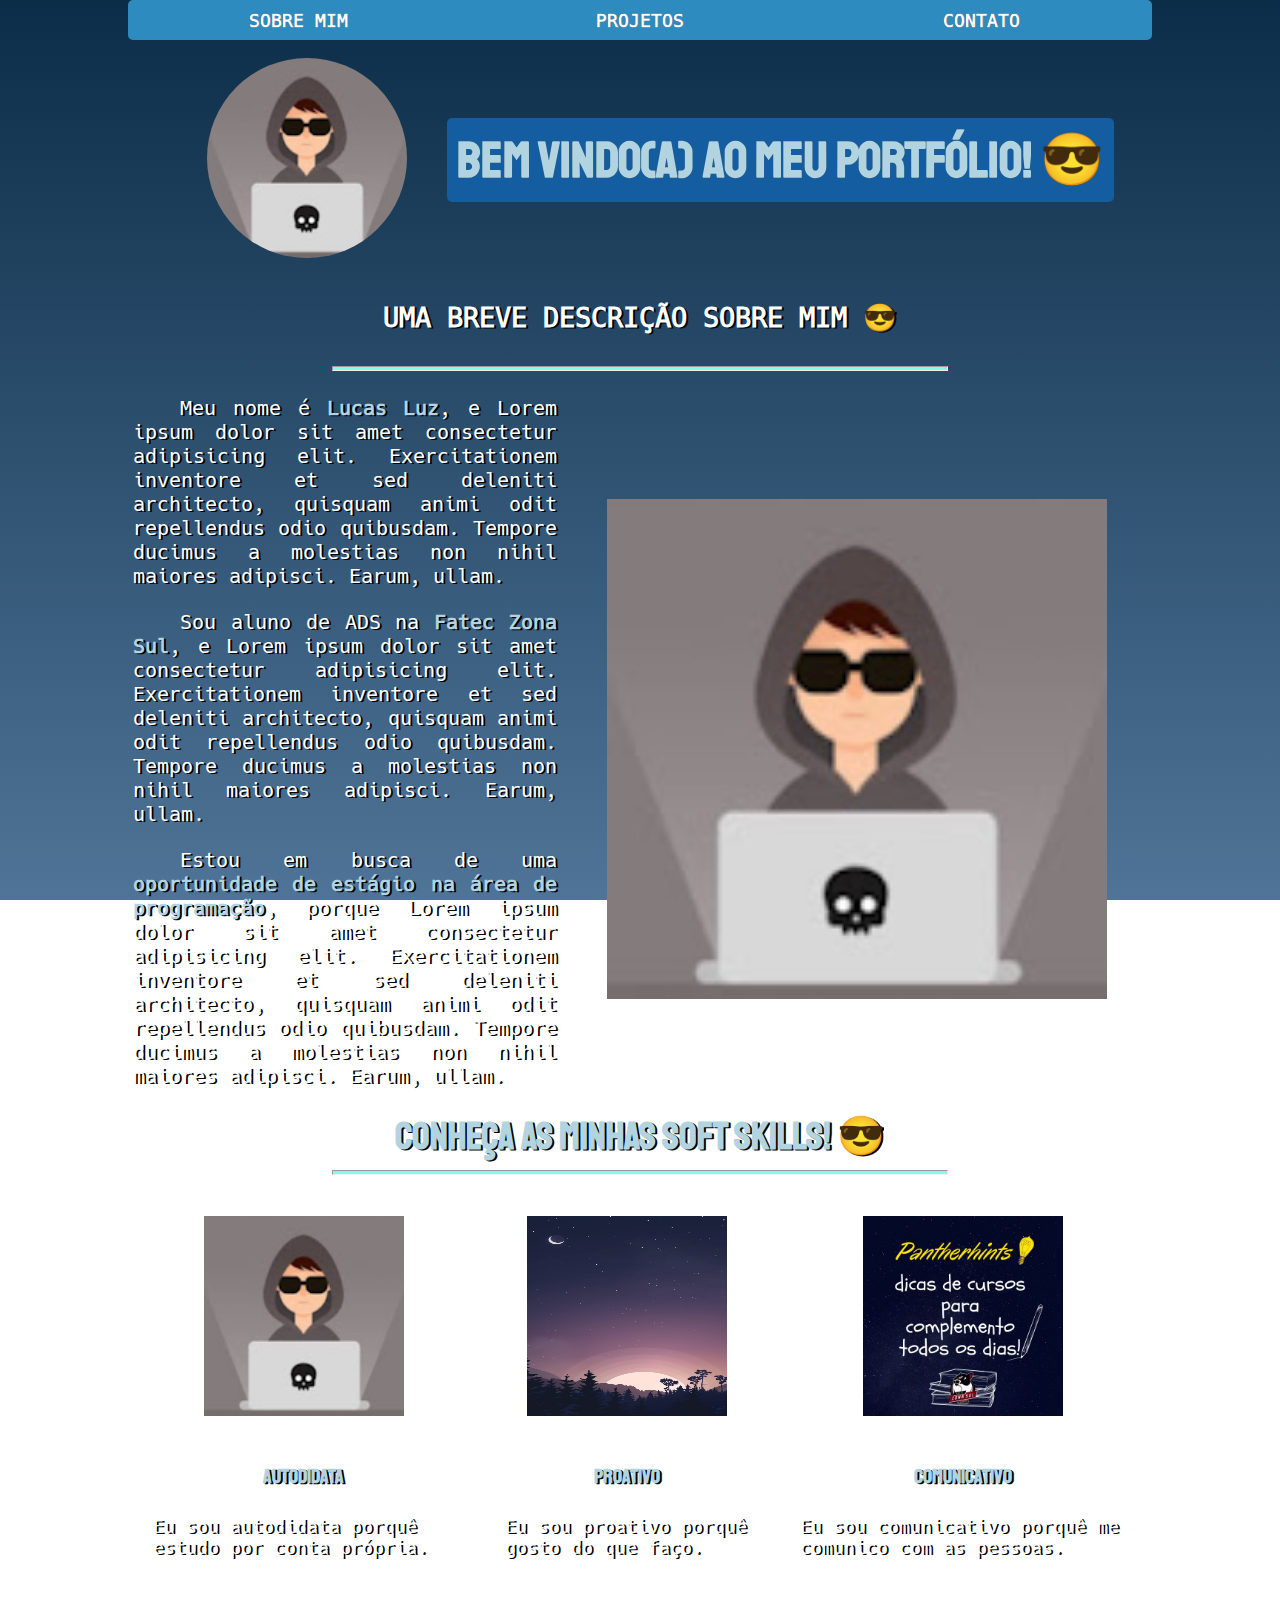
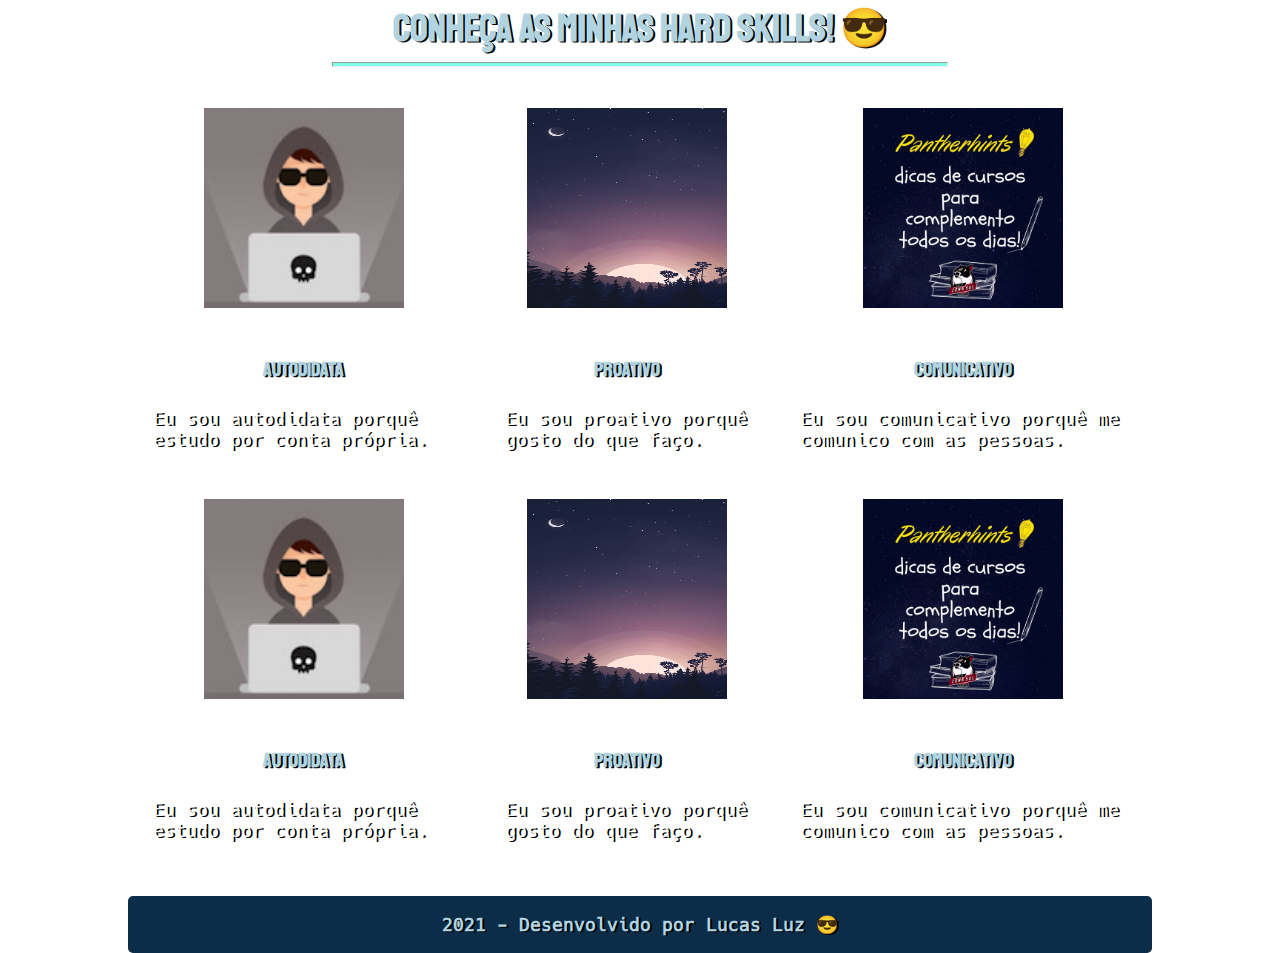
<file: index.html>
<!DOCTYPE html>
<html lang="pt-br">

<head>
	<meta charset="UTF-8" />
	<meta http-equiv="X-UA-Compatible" content="IE=edge" />
	<meta name="viewport" content="width=device-width, initial-scale=1.0" />
	<link href="style.css" rel="stylesheet" />
	<title>Porfólio do Lucas</title>
</head>

<body>


	<div class="container">

		<nav class="menu">
			<ul>
				<li>
					<a href="index.html">
						SOBRE MIM
					</a>
				</li>
				<li>
					<a href="projetos.html">
						PROJETOS
					</a>
				</li>
				<li>
					<a href="contato.html">
						CONTATO
					</a>
				</li>
			</ul>
		</nav>

		<header class="topo">
			<div class="conteudo-topo">
				<div style="display: flex; flex-flow: row nowrap;">
					<figure class="img-perfil">
						<img src="img/fmc.jpg" alt="Foto de perfil" height="200" width="200"/>
          </figure>
        </div>
        <h1 class="titulo">BEM VINDO(A) AO MEU PORTFÓLIO! 😎</h1>
      </div>
    </header>

    <main class="corpo">

      <h2>UMA BREVE DESCRIÇÃO SOBRE MIM 😎</h2>
      <hr width="60%" size="5">

      <div class="linha">
        <div class="coluna">
          <p class="bio">Meu nome é <strong>Lucas Luz</strong>, e Lorem ipsum dolor sit amet consectetur adipisicing elit. Exercitationem inventore et sed deleniti architecto, quisquam animi odit repellendus odio quibusdam. Tempore ducimus a molestias non nihil maiores adipisci. Earum, ullam.</p>
          <p class="bio">Sou aluno de ADS na <strong>Fatec Zona Sul</strong>, e Lorem ipsum dolor sit amet consectetur adipisicing elit. Exercitationem inventore et sed deleniti architecto, quisquam animi odit repellendus odio quibusdam. Tempore ducimus a molestias non nihil maiores adipisci. Earum, ullam.</p>
          <p class="bio">Estou em busca de uma <strong>oportunidade de estágio na área de programação</strong>, porque Lorem ipsum dolor sit amet consectetur adipisicing elit. Exercitationem inventore et sed deleniti architecto, quisquam animi odit repellendus odio quibusdam. Tempore ducimus a molestias non nihil maiores adipisci. Earum, ullam.</p>
        </div>
        <div class="coluna">
          <figure>
            <img src="img/fmc.jpg" alt="Foto de descrição" height="500" width="500"/>
          </figure>
        </div>
      </div>

      <h2 class="subtitulo">CONHEÇA AS MINHAS SOFT SKILLS! 😎</h2>
      <hr width="60%" size="5">

      <div class="linha">
        <div class="coluna hover">
          <figure>
            <img src="img/softskills/softskill.jpg" height="200" width="200" />
          </figure>
          <h4 class="titulo-info">
            AUTODIDATA
          </h4>
          <p class="info">
            Eu sou autodidata porquê estudo por conta própria.
          </p>
        </div>
        <div class="coluna hover">
          <figure>
            <img src="img/softskills/batata.png" height="200" width="200" />
          </figure>
          <h4 class="titulo-info">
            PROATIVO
          </h4>
          <p class="info">
            Eu sou proativo porquê gosto do que faço.
          </p>
        </div>
        <div class="coluna hover">
          <figure>
            <img src="img/softskills/thumb.jpeg" height="200" width="200" />
          </figure>
          <h4 class="titulo-info">
            COMUNICATIVO
          </h4>
          <p class="info">
            Eu sou comunicativo porquê me comunico com as pessoas.
          </p>
        </div>
      </div>

      <br />
      <br />

      <h2 class="subtitulo">CONHEÇA AS MINHAS HARD SKILLS! 😎</h2>
      <hr width="60%" size="5">

      <div class="linha">
        <div class="coluna hover">
          <figure>
            <img src="img/softskills/softskill.jpg" height="200" width="200" />
          </figure>
          <h4 class="titulo-info">
            AUTODIDATA
          </h4>
          <p class="info">
            Eu sou autodidata porquê estudo por conta própria.
          </p>
        </div>
        <div class="coluna hover">
          <figure>
            <img src="img/softskills/batata.png" height="200" width="200" />
          </figure>
          <h4 class="titulo-info">
            PROATIVO
          </h4>
          <p class="info">
            Eu sou proativo porquê gosto do que faço.
          </p>
        </div>
        <div class="coluna hover">
          <figure>
            <img src="img/softskills/thumb.jpeg" height="200" width="200" />
          </figure>
          <h4 class="titulo-info">
            COMUNICATIVO
          </h4>
          <p class="info">
            Eu sou comunicativo porquê me comunico com as pessoas.
          </p>
        </div>
      </div>

      <br>

      <div class="linha">
        <div class="coluna hover">
          <figure>
            <img src="img/softskills/softskill.jpg" height="200" width="200" />
          </figure>
          <h4 class="titulo-info">
            AUTODIDATA
          </h4>
          <p class="info">
            Eu sou autodidata porquê estudo por conta própria.
          </p>
        </div>
        <div class="coluna hover">
          <figure>
            <img src="img/softskills/batata.png" height="200" width="200" />
          </figure>
          <h4 class="titulo-info">
            PROATIVO
          </h4>
          <p class="info">
            Eu sou proativo porquê gosto do que faço.
          </p>
        </div>
        <div class="coluna hover">
          <figure>
            <img src="img/softskills/thumb.jpeg" height="200" width="200" />
          </figure>
          <h4 class="titulo-info">
            COMUNICATIVO
          </h4>
          <p class="info">
            Eu sou comunicativo porquê me comunico com as pessoas.
          </p>
        </div>
      </div>

    </main>
    <footer class="rodape">
      <p>2021 - Desenvolvido por Lucas Luz 😎</p>
    </footer>
  </div>
</body>
<script src="script.js" charset=utf-8></script>
</html>
</file>
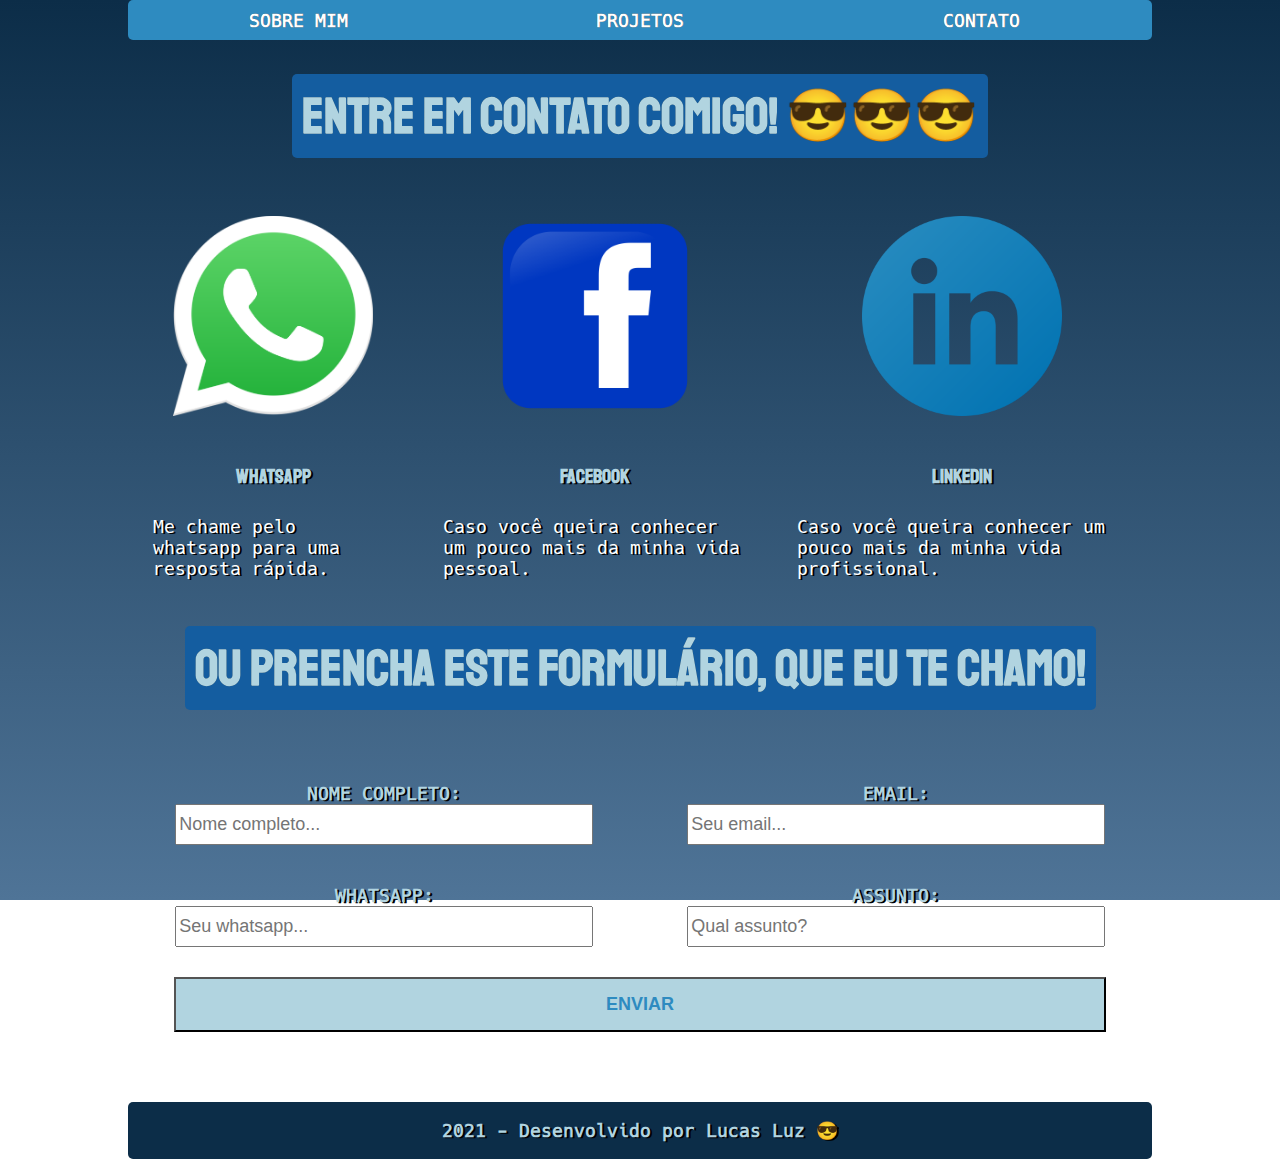
<file: contato.html>
<!DOCTYPE html>
<html lang="pt-br">

<head>
  <meta charset="UTF-8" />
  <meta http-equiv="X-UA-Compatible" content="IE=edge" />
  <meta name="viewport" content="width=device-width, initial-scale=1.0" />
  <link rel="stylesheet" type="text/css" href="style.css" />
  <title>Porfólio do Lucas</title>
</head>

<body>

  <div class="container">

    <nav class="menu">
      <ul>
        <li>
          <a href="index.html">
            SOBRE MIM
          </a>
        </li>
        <li>
          <a href="projetos.html">
            PROJETOS
          </a>
        </li>
        <li>
          <a href="contato.html">
            CONTATO
          </a>
        </li>
      </ul>
    </nav>

    <header class="topo">
      <h1 class="titulo">ENTRE EM CONTATO COMIGO! 😎😎😎</h1>
    </header>

    <main class="corpo">

      <div class="linha">
        <div class="coluna hover">
          <a href="https://wa.me/5511951960199" target="_blank">
            <figure>
              <img src="img/contato/whatsapp.png" height="200" width="200" />
            </figure>
          </a>
          <h4 class="titulo-info">
            WHATSAPP
          </h4>
          <p class="info">
            Me chame pelo whatsapp para uma resposta rápida.
          </p>
        </div>
        <div class="coluna hover">
          <a href="https://facebook.com/lucasluzdev" target="_blank">
            <figure>
              <img src="img/contato/facebook.png" height="200" width="200" />
            </figure>
          </a>
          <h4 class="titulo-info">
            FACEBOOK
          </h4>
          <p class="info">
            Caso você queira conhecer um pouco mais da minha vida pessoal.
          </p>
        </div>
        <div class="coluna hover">
          <a href="https://linkedin.com/in/lucasluzdev" target="_blank">
            <figure>
              <img src="img/contato/linkedin.png" height="200" width="200" />
            </figure>
          </a>
          <h4 class="titulo-info">
            LINKEDIN
          </h4>
          <p class="info">
            Caso você queira conhecer um pouco mais da minha vida profissional.
          </p>
        </div>
      </div>

      <h2 class="titulo">OU PREENCHA ESTE FORMULÁRIO, QUE EU TE CHAMO!</h2>
      <form action="#" method="POST" class="formulario">

        <div class="linha">
          <div class="coluna">
            <label for="nomeTxt">NOME COMPLETO:</label>
            <input type="text" name="nomeTxt" id="nomeTxt" class="campo" required placeholder="Nome completo..." maxlength="60">
          </div>
          <div class="coluna">
            <label for="emailTxt">EMAIL:</label>
            <input type="email" name="emailTxt" id="emailTxt" class="campo" required placeholder="Seu email..." maxlength="60">
          </div>
        </div>

        <div class="linha">
          <div class="coluna">
            <label for="whatsappTxt">WHATSAPP:</label>
            <input type="number" name="whatsappTxt" id="whatsappTxt" class="campo" required placeholder="Seu whatsapp..." minlength="9" maxlength="15">
          </div>

          <div class="coluna">
            <label for="assuntoTxt">ASSUNTO:</label>
            <input type="text" name="assuntoTxt" id="assuntoTxt" class="campo" required placeholder="Qual assunto?" minlength="3">
          </div>
        </div>

        <div class="linha">
          <button type="button" id="botao">ENVIAR</button>
        </div>
      </form>

    </main>
    <footer class="rodape">
      <p>2021 - Desenvolvido por Lucas Luz 😎</p>
    </footer>
  </div>
</body>
<script src="script.js" charset=utf-8></script>
</html>
</file>
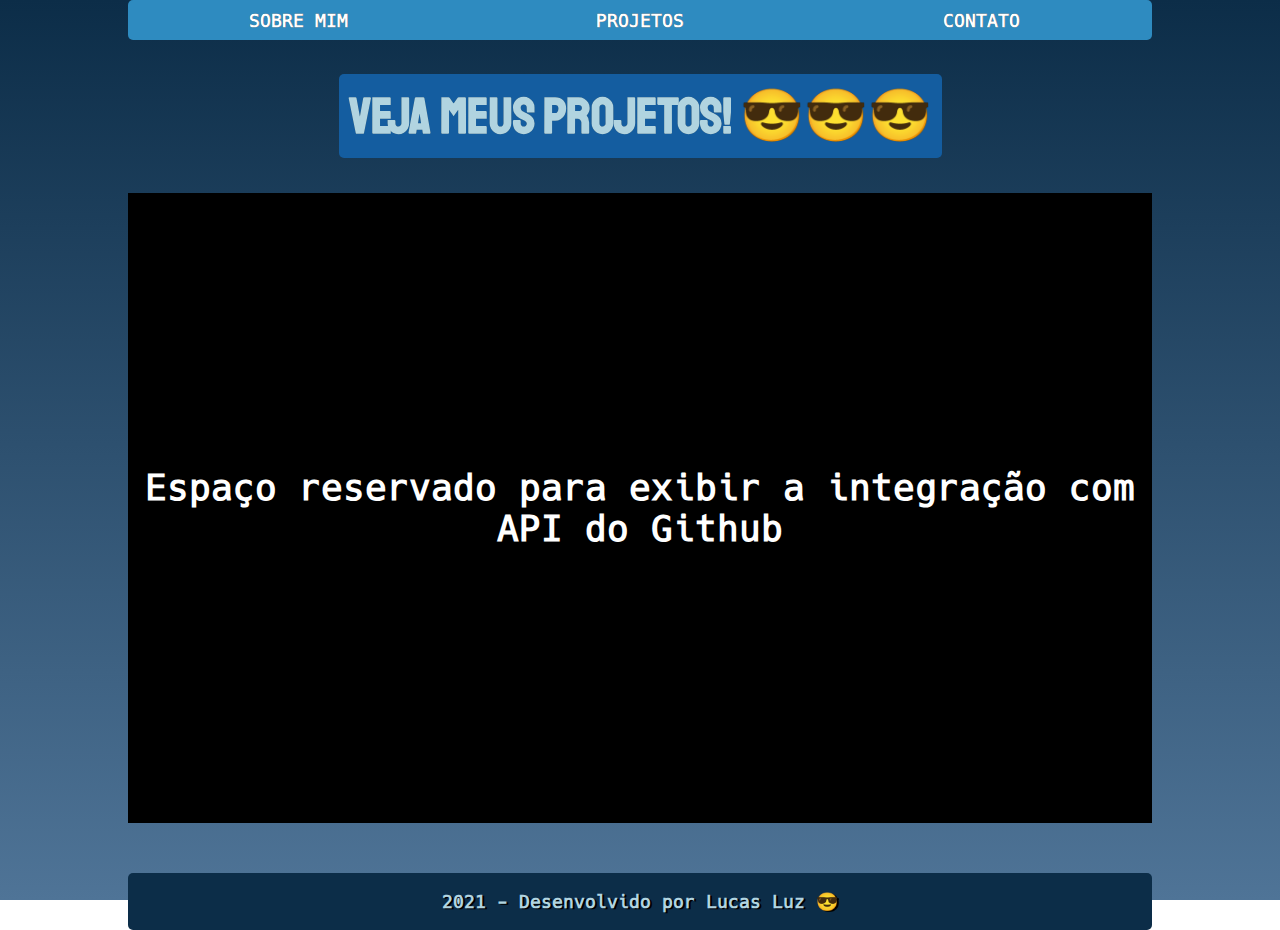
<file: projetos.html>
<!DOCTYPE html>
<html lang="pt-br">
<head>
  <meta charset="UTF-8" />
  <meta http-equiv="X-UA-Compatible" content="IE=edge" />
  <meta name="viewport" content="width=device-width, initial-scale=1.0" />
  <link rel="stylesheet" type="text/css" href="style.css" />
  <title>Porfólio do Lucas</title>
</head>
<body>

  <div class="container">

    <nav class="menu">
      <ul>
        <li>
          <a href="index.html">
            SOBRE MIM
          </a>
        </li>
        <li>
          <a href="projetos.html">
            PROJETOS
          </a>
        </li>
        <li>
          <a href="contato.html">
            CONTATO
          </a>
        </li>
      </ul>
    </nav>
    
    <header class="topo">
      <h1 class="titulo">VEJA MEUS PROJETOS! 😎😎😎</h1>
    </header>

    <main class="corpo">

      <div style="background-color: #000; height: 70vh; width: 100%; display: flex;">
        <h1 style="margin: auto; padding: 10px; text-align: center;">Espaço reservado para exibir a integração com API do Github</h1>
      </div>
      
    </main>
    <footer class="rodape">
      <p>2021 - Desenvolvido por Lucas Luz 😎</p>
    </footer>
  </div>
</body>
<script src="script.js" charset=utf-8></script>
</html>
</file>
<file: style.css>
@font-face {
  font-family: "hack";
  src: url("./fonts/hack/Hack-Regular.ttf");

}

@font-face {
  font-family: "stat";
  src: url("./fonts/Staatliches/Staatliches-Regular.ttf");
}

html, body {
  font-size: 18px;
  color: #FFF;
  font-family: 'hack', sans-serif;
  width: 100%;
  height: 100%;
  margin: auto;
  text-shadow: 2px 1px #000000;
}

body {
  background: no-repeat fixed 50% 0px / cover;
  background-image: linear-gradient(#0C2D48, #4f7497);
  width: 100% !important;
}

strong, p a {
  color: #B1D4E0;
}

p a {
  text-decoration: none;
}

hr {
  background-color: #80FFEA;
  color: #80FFEA;
  margin: 1vh 0vw 2vh 0vw;
}

.titulo {
  color: #B1D4E0;
  background-color: #145DA0;
  padding: 10px;
  border-radius: 5px;
  text-shadow: 0px 0px #0C2D48;
  font-family: 'stat', sans-serif;
  font-size: 4vw;
}

.subtitulo {
  color: #B1D4E0;
  font-family: 'stat', sans-serif;
  font-size: 3vw;
  margin: 0px
}

.container {
  display: flex;
  flex-flow: column nowrap;
  align-items: center;
  margin: auto;
  width: 80%;
}

.menu {
  display: flex;
  flex-flow: column nowrap;
  background-color: #2E8BC0;
  width: 100%;
  border-radius: 5px;
}

.menu ul {
  width: 100%;
  list-style-type: none;
  margin: 0;
  padding: 0;
  display: flex;
  flex-flow: row nowrap;
  justify-content: space-around;
  align-items: center;
}

.menu li {
  display: flex;
  width: 100%;
  height: 40px;
  justify-content: center;
  align-items: center;
  margin: 0;
  font-size: 18px;
}

.menu li a{
  color: #FFF;
  text-decoration: none;
  font-weight: bolder;
  font-size: 18px;
  text-shadow: 0px 0px #000;
}

.menu li:hover {
  transition: all 0.5s ease-in-out;
  background-color: #0C2D48;
}

.menu li:hover > a {
  transition: all 0.5s ease-in-out;
  color: #B1D4E0;
}

.topo {
  display: flex;
  flex-direction: column nowrap;
  align-items: center;
  align-content: center;
}

.bio {
  font-size: 20px;
  text-indent: 1.25cm;
  text-align: justify;
  margin-top: 2px;
}

.conteudo-topo {
  display: flex;
  flex-flow: row nowrap;
  align-items: center;
}

.corpo {
  display: flex;
  flex-flow: column nowrap;
  align-items: center;
}

.linha {
  display: flex;
  flex-flow: row nowrap;
  justify-content: space-around;
  align-content: space-around;
  align-items: center;
}

.coluna {
  display: flex;
  flex-flow: column nowrap;
  align-items: center;
  border-radius: 5px;
  padding: 5px 5px;
}

.hover:hover {
  transition: all 0.5s ease-in-out;
  background-color: #2E8BC0;
}

.img-perfil img {
  border-radius: 50%;
}

.info {
  margin: 0px 20px;
}

.rodape {
  margin-top: 50px;
  width: 100%;
  text-align: center;
  background-color: #0C2D48;
  color: #B1D4E0;
  font-weight: bolder;
  border-radius: 5px;
}

.titulo-info {
  color: #B1D4E0;
  font-family: 'stat', sans-serif;
  font-size: 20px;
}

.formulario {
  width: 100%;
}

.formulario .linha {
  width: 100%;
  margin: 20px 0px;
}

.formulario .coluna {
  width: 100%;
  padding: 10px 0px;
}

.formulario label {
  font-weight: bolder;
  color: #B1D4E0;
}

.formulario input {
  width: 80%;
  height: 35px;
  color: #2E8BC0;
  font-size: 18px;
}

.formulario input:focus {
  background-color: #2E8BC0;
  color: #FFF;
}

.formulario input:focus::placeholder {
  background-color: #2E8BC0;
  color: #FFF;
}


.formulario button {
  width: 91%;
  height: 55px;
  background-color: #B1D4E0;
  color: #2E8BC0;
  font-weight: bolder;
  font-size: 18px;
}

.formulario button:hover {
  background-color:  #2E8BC0;
  color: #B1D4E0;
  transition: all 0.5s ease-in-out;
}

@media(max-width: 1000px) {
  html, body {
    width: 100%;
    height: 100;
    margin: auto;
  }
  .container {
    width: 90%;
  }
  .titulo {
    font-size: 30px;
  }
  .subtitulo {
    font-size: 26px;
  }
  .linha {
    display: flex;
    flex-flow: column nowrap;
    justify-content: center;
    align-items: center;
    align-content: center;
  }
}
</file>
